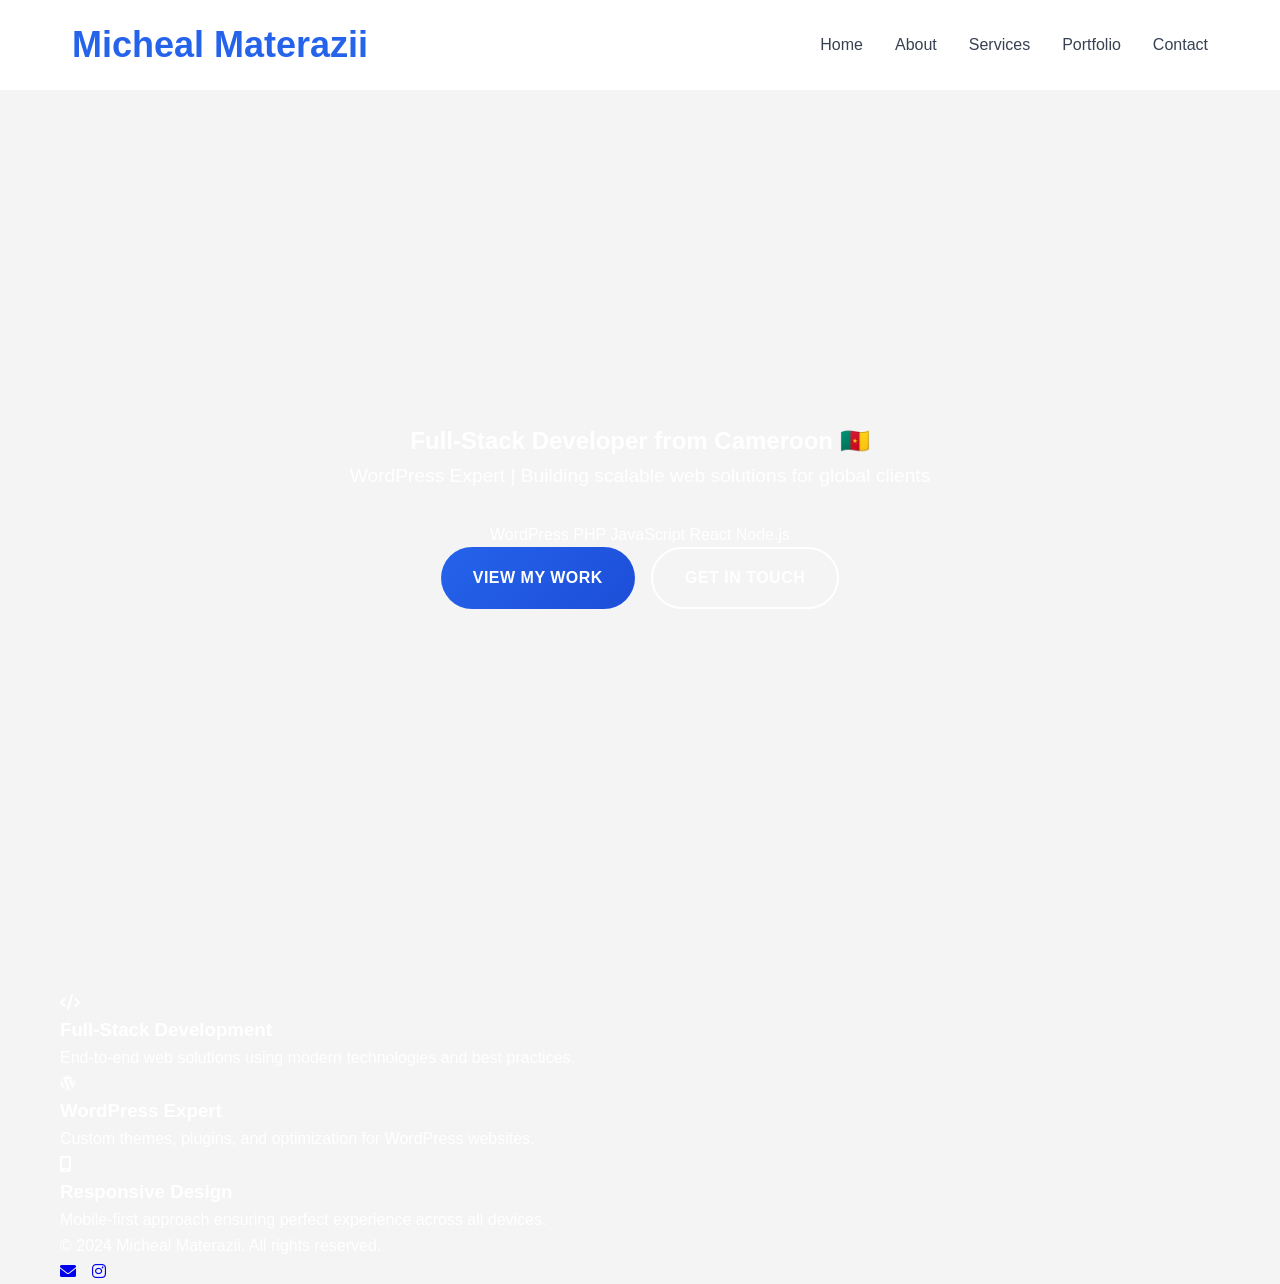
<file: index.html>
<!DOCTYPE html>
<html lang="en">
<head>
    <meta charset="UTF-8">
    <meta name="viewport" content="width=device-width, initial-scale=1.0">
    <title>Micheal Materazii - Full-Stack Developer</title>
    <link rel="stylesheet" href="styles.css">
    <link href="https://cdnjs.cloudflare.com/ajax/libs/font-awesome/6.0.0/css/all.min.css" rel="stylesheet">
</head>
<body>
    <header>
        <nav class="navbar">
            <div class="nav-container">
                <div class="logo">
                    <h2>Micheal Materazii</h2>
                </div>
                <ul class="nav-menu">
                    <li class="nav-item">
                        <a href="index.html" class="nav-link active">Home</a>
                    </li>
                    <li class="nav-item">
                        <a href="about.html" class="nav-link">About</a>
                    </li>
                    <li class="nav-item">
                        <a href="services.html" class="nav-link">Services</a>
                    </li>
                    <li class="nav-item">
                        <a href="portfolio.html" class="nav-link">Portfolio</a>
                    </li>
                    <li class="nav-item">
                        <a href="contact.html" class="nav-link">Contact</a>
                    </li>
                </ul>
                <div class="hamburger">
                    <span class="bar"></span>
                    <span class="bar"></span>
                    <span class="bar"></span>
                </div>
            </div>
        </nav>
    </header>

    <main>
        <section class="hero">
            <div class="hero-content">
                <h1>Full-Stack Developer from Cameroon 🇨🇲</h1>
                <p class="hero-subtitle">WordPress Expert | Building scalable web solutions for global clients</p>
                <div class="hero-skills">
                    <span class="skill-tag">WordPress</span>
                    <span class="skill-tag">PHP</span>
                    <span class="skill-tag">JavaScript</span>
                    <span class="skill-tag">React</span>
                    <span class="skill-tag">Node.js</span>
                </div>
                <div class="hero-buttons">
                    <a href="portfolio.html" class="btn btn-primary">View My Work</a>
                    <a href="contact.html" class="btn btn-secondary">Get In Touch</a>
                </div>
            </div>
        </section>

        <section class="features">
            <div class="container">
                <div class="features-grid">
                    <div class="feature-card">
                        <i class="fas fa-code"></i>
                        <h3>Full-Stack Development</h3>
                        <p>End-to-end web solutions using modern technologies and best practices.</p>
                    </div>
                    <div class="feature-card">
                        <i class="fab fa-wordpress"></i>
                        <h3>WordPress Expert</h3>
                        <p>Custom themes, plugins, and optimization for WordPress websites.</p>
                    </div>
                    <div class="feature-card">
                        <i class="fas fa-mobile-alt"></i>
                        <h3>Responsive Design</h3>
                        <p>Mobile-first approach ensuring perfect experience across all devices.</p>
                    </div>
                </div>
            </div>
        </section>
    </main>

    <footer>
        <div class="container">
            <p>&copy; 2024 Micheal Materazii. All rights reserved.</p>
            <div class="social-links">
                <a href="mailto:michealmaterazii@gmail.com"><i class="fas fa-envelope"></i></a>
                <a href="https://instagram.com/materazii.micheal" target="_blank"><i class="fab fa-instagram"></i></a>
            </div>
        </div>
    </footer>

    <script src="script.js"></script>
</body>
</html>
</file>
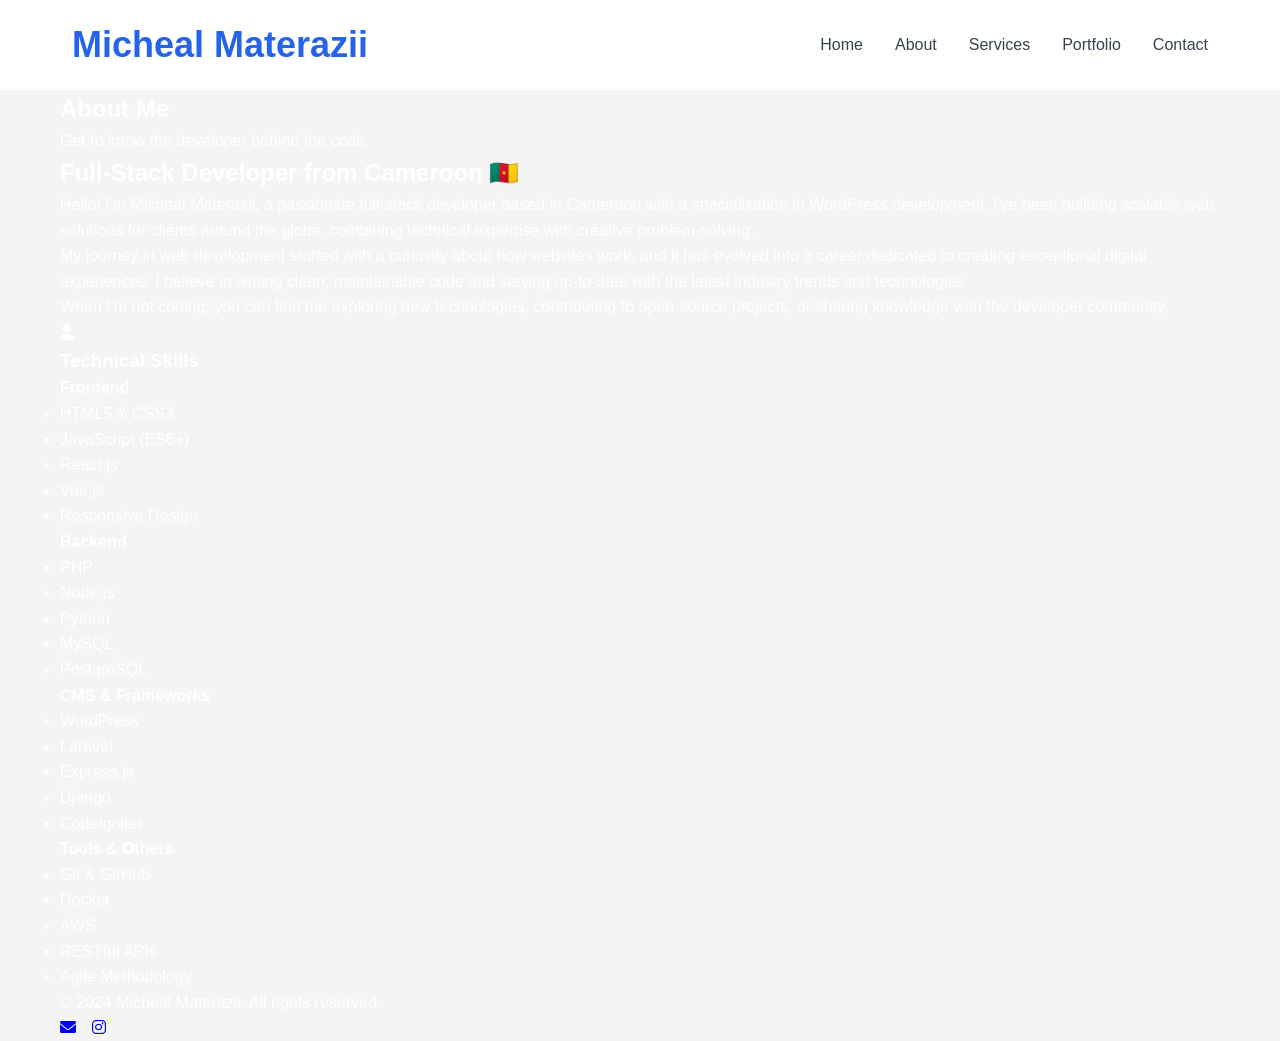
<file: about.html>
<!DOCTYPE html>
<html lang="en">
<head>
    <meta charset="UTF-8">
    <meta name="viewport" content="width=device-width, initial-scale=1.0">
    <title>About - Micheal Materazii</title>
    <link rel="stylesheet" href="styles.css">
    <link href="https://cdnjs.cloudflare.com/ajax/libs/font-awesome/6.0.0/css/all.min.css" rel="stylesheet">
</head>
<body>
    <header>
        <nav class="navbar">
            <div class="nav-container">
                <div class="logo">
                    <h2>Micheal Materazii</h2>
                </div>
                <ul class="nav-menu">
                    <li class="nav-item">
                        <a href="index.html" class="nav-link">Home</a>
                    </li>
                    <li class="nav-item">
                        <a href="about.html" class="nav-link active">About</a>
                    </li>
                    <li class="nav-item">
                        <a href="services.html" class="nav-link">Services</a>
                    </li>
                    <li class="nav-item">
                        <a href="portfolio.html" class="nav-link">Portfolio</a>
                    </li>
                    <li class="nav-item">
                        <a href="contact.html" class="nav-link">Contact</a>
                    </li>
                </ul>
                <div class="hamburger">
                    <span class="bar"></span>
                    <span class="bar"></span>
                    <span class="bar"></span>
                </div>
            </div>
        </nav>
    </header>

    <main>
        <section class="page-hero">
            <div class="container">
                <h1>About Me</h1>
                <p>Get to know the developer behind the code</p>
            </div>
        </section>

        <section class="about-content">
            <div class="container">
                <div class="about-grid">
                    <div class="about-text">
                        <h2>Full-Stack Developer from Cameroon 🇨🇲</h2>
                        <p>Hello! I'm Micheal Materazii, a passionate full-stack developer based in Cameroon with a specialization in WordPress development. I've been building scalable web solutions for clients around the globe, combining technical expertise with creative problem-solving.</p>
                        
                        <p>My journey in web development started with a curiosity about how websites work, and it has evolved into a career dedicated to creating exceptional digital experiences. I believe in writing clean, maintainable code and staying up-to-date with the latest industry trends and technologies.</p>
                        
                        <p>When I'm not coding, you can find me exploring new technologies, contributing to open-source projects, or sharing knowledge with the developer community.</p>
                    </div>
                    <div class="about-image">
                        <div class="profile-placeholder">
                            <i class="fas fa-user"></i>
                        </div>
                    </div>
                </div>

                <div class="skills-section">
                    <h3>Technical Skills</h3>
                    <div class="skills-grid">
                        <div class="skill-category">
                            <h4>Frontend</h4>
                            <ul>
                                <li>HTML5 & CSS3</li>
                                <li>JavaScript (ES6+)</li>
                                <li>React.js</li>
                                <li>Vue.js</li>
                                <li>Responsive Design</li>
                            </ul>
                        </div>
                        <div class="skill-category">
                            <h4>Backend</h4>
                            <ul>
                                <li>PHP</li>
                                <li>Node.js</li>
                                <li>Python</li>
                                <li>MySQL</li>
                                <li>PostgreSQL</li>
                            </ul>
                        </div>
                        <div class="skill-category">
                            <h4>CMS & Frameworks</h4>
                            <ul>
                                <li>WordPress</li>
                                <li>Laravel</li>
                                <li>Express.js</li>
                                <li>Django</li>
                                <li>CodeIgniter</li>
                            </ul>
                        </div>
                        <div class="skill-category">
                            <h4>Tools & Others</h4>
                            <ul>
                                <li>Git & GitHub</li>
                                <li>Docker</li>
                                <li>AWS</li>
                                <li>RESTful APIs</li>
                                <li>Agile Methodology</li>
                            </ul>
                        </div>
                    </div>
                </div>
            </div>
        </section>
    </main>

    <footer>
        <div class="container">
            <p>&copy; 2024 Micheal Materazii. All rights reserved.</p>
            <div class="social-links">
                <a href="mailto:michealmaterazii@gmail.com"><i class="fas fa-envelope"></i></a>
                <a href="https://instagram.com/materazii.micheal" target="_blank"><i class="fab fa-instagram"></i></a>
            </div>
        </div>
    </footer>

    <script src="script.js"></script>
</body>
</html>
</file>
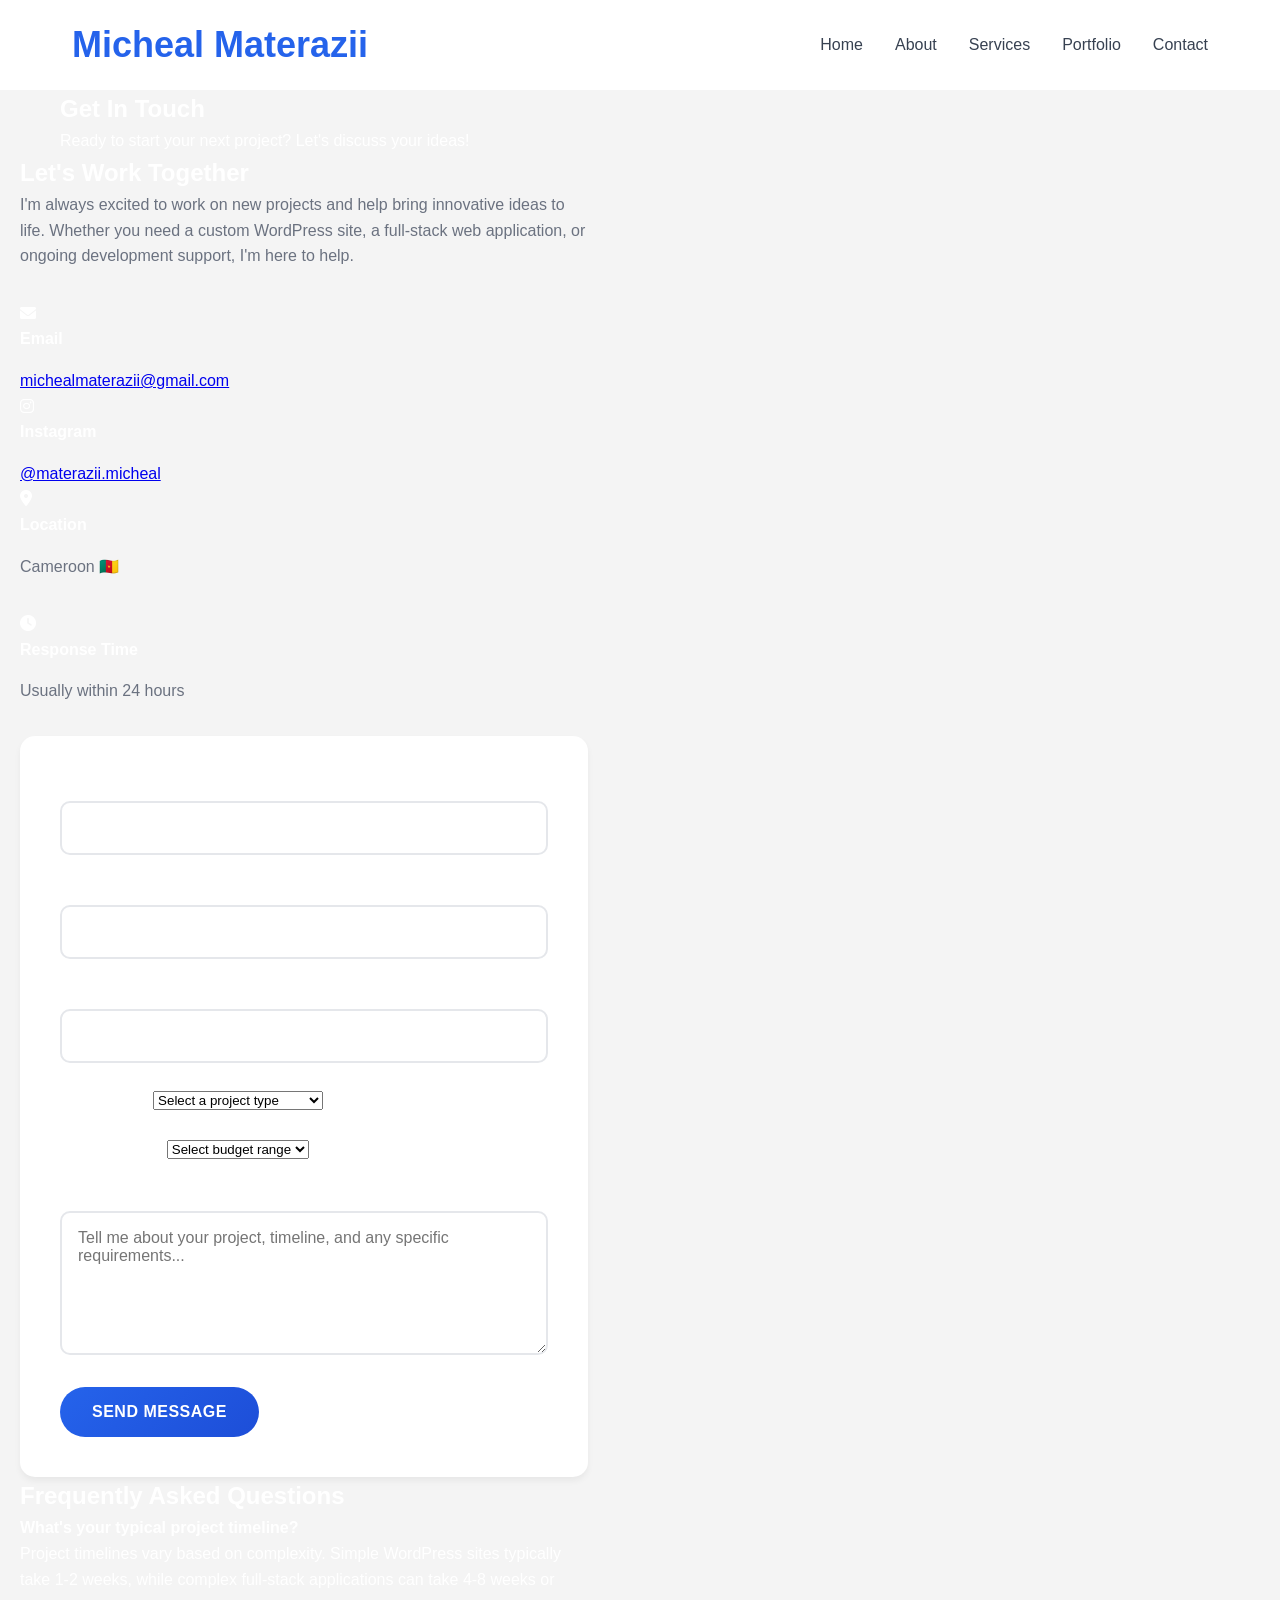
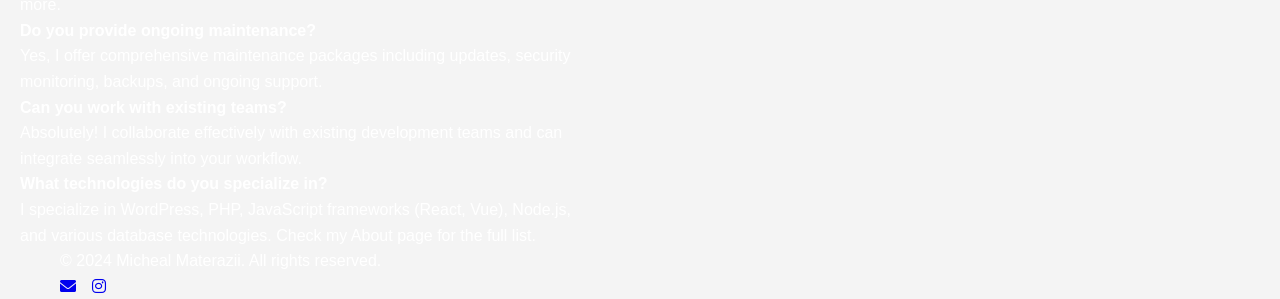
<file: contact.html>
<!DOCTYPE html>
<html lang="en">
<head>
    <meta charset="UTF-8">
    <meta name="viewport" content="width=device-width, initial-scale=1.0">
    <title>Contact - Micheal Materazii</title>
    <link rel="stylesheet" href="styles.css">
    <link href="https://cdnjs.cloudflare.com/ajax/libs/font-awesome/6.0.0/css/all.min.css" rel="stylesheet">
</head>
<body>
    <header>
        <nav class="navbar">
            <div class="nav-container">
                <div class="logo">
                    <h2>Micheal Materazii</h2>
                </div>
                <ul class="nav-menu">
                    <li class="nav-item">
                        <a href="index.html" class="nav-link">Home</a>
                    </li>
                    <li class="nav-item">
                        <a href="about.html" class="nav-link">About</a>
                    </li>
                    <li class="nav-item">
                        <a href="services.html" class="nav-link">Services</a>
                    </li>
                    <li class="nav-item">
                        <a href="portfolio.html" class="nav-link">Portfolio</a>
                    </li>
                    <li class="nav-item">
                        <a href="contact.html" class="nav-link active">Contact</a>
                    </li>
                </ul>
                <div class="hamburger">
                    <span class="bar"></span>
                    <span class="bar"></span>
                    <span class="bar"></span>
                </div>
            </div>
        </nav>
    </header>

    <main>
        <section class="page-hero">
            <div class="container">
                <h1>Get In Touch</h1>
                <p>Ready to start your next project? Let's discuss your ideas!</p>
            </div>
        </section>

        <section class="contact-content">
            <div class="container">
                <div class="contact-grid">
                    <div class="contact-info">
                        <h2>Let's Work Together</h2>
                        <p>I'm always excited to work on new projects and help bring innovative ideas to life. Whether you need a custom WordPress site, a full-stack web application, or ongoing development support, I'm here to help.</p>

                        <div class="contact-methods">
                            <div class="contact-method">
                                <div class="contact-icon">
                                    <i class="fas fa-envelope"></i>
                                </div>
                                <div class="contact-details">
                                    <h4>Email</h4>
                                    <a href="mailto:michealmaterazii@gmail.com">michealmaterazii@gmail.com</a>
                                </div>
                            </div>

                            <div class="contact-method">
                                <div class="contact-icon">
                                    <i class="fab fa-instagram"></i>
                                </div>
                                <div class="contact-details">
                                    <h4>Instagram</h4>
                                    <a href="https://instagram.com/materazii.micheal" target="_blank">@materazii.micheal</a>
                                </div>
                            </div>

                            <div class="contact-method">
                                <div class="contact-icon">
                                    <i class="fas fa-map-marker-alt"></i>
                                </div>
                                <div class="contact-details">
                                    <h4>Location</h4>
                                    <p>Cameroon 🇨🇲</p>
                                </div>
                            </div>

                            <div class="contact-method">
                                <div class="contact-icon">
                                    <i class="fas fa-clock"></i>
                                </div>
                                <div class="contact-details">
                                    <h4>Response Time</h4>
                                    <p>Usually within 24 hours</p>
                                </div>
                            </div>
                        </div>
                    </div>

                    <div class="contact-form">
                        <form id="contactForm">
                            <div class="form-group">
                                <label for="name">Full Name</label>
                                <input type="text" id="name" name="name" required>
                            </div>

                            <div class="form-group">
                                <label for="email">Email Address</label>
                                <input type="email" id="email" name="email" required>
                            </div>

                            <div class="form-group">
                                <label for="subject">Subject</label>
                                <input type="text" id="subject" name="subject" required>
                            </div>

                            <div class="form-group">
                                <label for="projectType">Project Type</label>
                                <select id="projectType" name="projectType" required>
                                    <option value="">Select a project type</option>
                                    <option value="wordpress">WordPress Development</option>
                                    <option value="fullstack">Full-Stack Application</option>
                                    <option value="ecommerce">E-commerce Solution</option>
                                    <option value="maintenance">Website Maintenance</option>
                                    <option value="consultation">Consultation</option>
                                    <option value="other">Other</option>
                                </select>
                            </div>

                            <div class="form-group">
                                <label for="budget">Budget Range</label>
                                <select id="budget" name="budget">
                                    <option value="">Select budget range</option>
                                    <option value="under-1k">Under $1,000</option>
                                    <option value="1k-5k">$1,000 - $5,000</option>
                                    <option value="5k-10k">$5,000 - $10,000</option>
                                    <option value="10k-plus">$10,000+</option>
                                    <option value="discuss">Let's discuss</option>
                                </select>
                            </div>

                            <div class="form-group">
                                <label for="message">Project Details</label>
                                <textarea id="message" name="message" rows="6" placeholder="Tell me about your project, timeline, and any specific requirements..." required></textarea>
                            </div>

                            <button type="submit" class="btn btn-primary">Send Message</button>
                        </form>
                    </div>
                </div>

                <div class="faq-section">
                    <h2>Frequently Asked Questions</h2>
                    <div class="faq-grid">
                        <div class="faq-item">
                            <h4>What's your typical project timeline?</h4>
                            <p>Project timelines vary based on complexity. Simple WordPress sites typically take 1-2 weeks, while complex full-stack applications can take 4-8 weeks or more.</p>
                        </div>
                        <div class="faq-item">
                            <h4>Do you provide ongoing maintenance?</h4>
                            <p>Yes, I offer comprehensive maintenance packages including updates, security monitoring, backups, and ongoing support.</p>
                        </div>
                        <div class="faq-item">
                            <h4>Can you work with existing teams?</h4>
                            <p>Absolutely! I collaborate effectively with existing development teams and can integrate seamlessly into your workflow.</p>
                        </div>
                        <div class="faq-item">
                            <h4>What technologies do you specialize in?</h4>
                            <p>I specialize in WordPress, PHP, JavaScript frameworks (React, Vue), Node.js, and various database technologies. Check my About page for the full list.</p>
                        </div>
                    </div>
                </div>
            </div>
        </section>
    </main>

    <footer>
        <div class="container">
            <p>&copy; 2024 Micheal Materazii. All rights reserved.</p>
            <div class="social-links">
                <a href="mailto:michealmaterazii@gmail.com"><i class="fas fa-envelope"></i></a>
                <a href="https://instagram.com/materazii.micheal" target="_blank"><i class="fab fa-instagram"></i></a>
            </div>
        </div>
    </footer>

    <script src="script.js"></script>
</body>
</html>
</file>
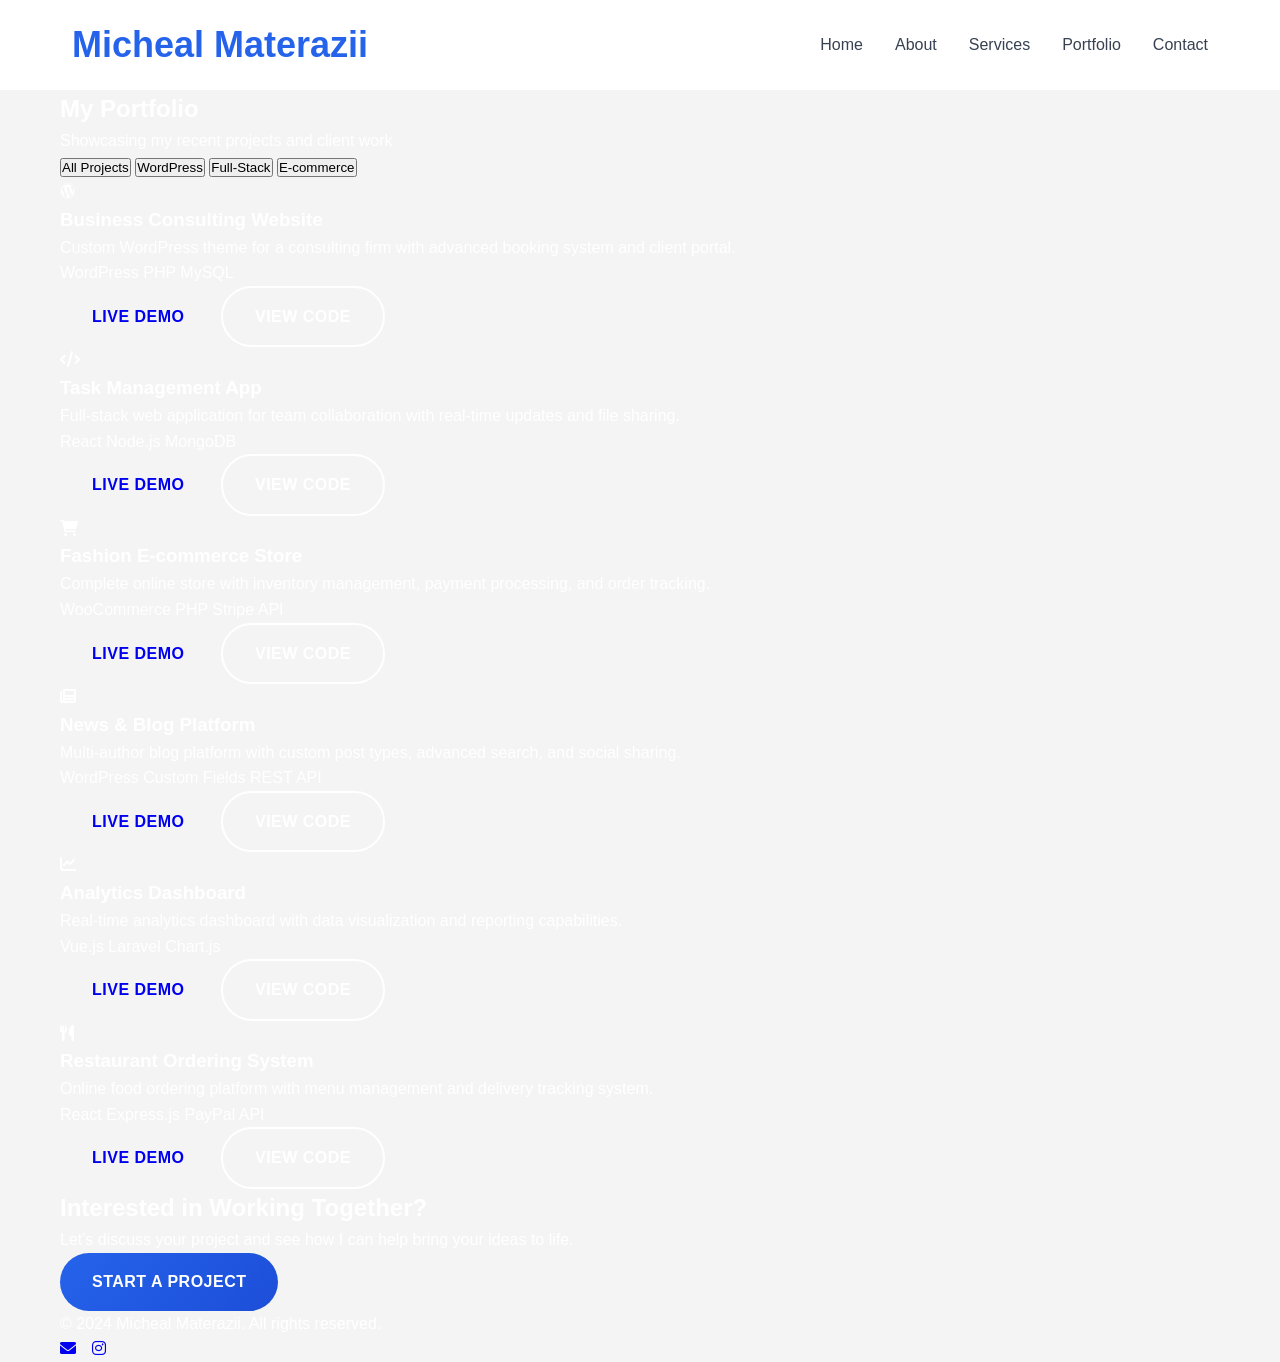
<file: portfolio.html>
<!DOCTYPE html>
<html lang="en">
<head>
    <meta charset="UTF-8">
    <meta name="viewport" content="width=device-width, initial-scale=1.0">
    <title>Portfolio - Micheal Materazii</title>
    <link rel="stylesheet" href="styles.css">
    <link href="https://cdnjs.cloudflare.com/ajax/libs/font-awesome/6.0.0/css/all.min.css" rel="stylesheet">
</head>
<body>
    <header>
        <nav class="navbar">
            <div class="nav-container">
                <div class="logo">
                    <h2>Micheal Materazii</h2>
                </div>
                <ul class="nav-menu">
                    <li class="nav-item">
                        <a href="index.html" class="nav-link">Home</a>
                    </li>
                    <li class="nav-item">
                        <a href="about.html" class="nav-link">About</a>
                    </li>
                    <li class="nav-item">
                        <a href="services.html" class="nav-link">Services</a>
                    </li>
                    <li class="nav-item">
                        <a href="portfolio.html" class="nav-link active">Portfolio</a>
                    </li>
                    <li class="nav-item">
                        <a href="contact.html" class="nav-link">Contact</a>
                    </li>
                </ul>
                <div class="hamburger">
                    <span class="bar"></span>
                    <span class="bar"></span>
                    <span class="bar"></span>
                </div>
            </div>
        </nav>
    </header>

    <main>
        <section class="page-hero">
            <div class="container">
                <h1>My Portfolio</h1>
                <p>Showcasing my recent projects and client work</p>
            </div>
        </section>

        <section class="portfolio-content">
            <div class="container">
                <div class="portfolio-filters">
                    <button class="filter-btn active" data-filter="all">All Projects</button>
                    <button class="filter-btn" data-filter="wordpress">WordPress</button>
                    <button class="filter-btn" data-filter="fullstack">Full-Stack</button>
                    <button class="filter-btn" data-filter="ecommerce">E-commerce</button>
                </div>

                <div class="portfolio-grid">
                    <div class="portfolio-item" data-category="wordpress">
                        <div class="portfolio-image">
                            <div class="image-placeholder">
                                <i class="fab fa-wordpress"></i>
                            </div>
                        </div>
                        <div class="portfolio-info">
                            <h3>Business Consulting Website</h3>
                            <p>Custom WordPress theme for a consulting firm with advanced booking system and client portal.</p>
                            <div class="portfolio-tech">
                                <span>WordPress</span>
                                <span>PHP</span>
                                <span>MySQL</span>
                            </div>
                            <div class="portfolio-links">
                                <a href="#" class="btn btn-small">Live Demo</a>
                                <a href="#" class="btn btn-small btn-secondary">View Code</a>
                            </div>
                        </div>
                    </div>

                    <div class="portfolio-item" data-category="fullstack">
                        <div class="portfolio-image">
                            <div class="image-placeholder">
                                <i class="fas fa-code"></i>
                            </div>
                        </div>
                        <div class="portfolio-info">
                            <h3>Task Management App</h3>
                            <p>Full-stack web application for team collaboration with real-time updates and file sharing.</p>
                            <div class="portfolio-tech">
                                <span>React</span>
                                <span>Node.js</span>
                                <span>MongoDB</span>
                            </div>
                            <div class="portfolio-links">
                                <a href="#" class="btn btn-small">Live Demo</a>
                                <a href="#" class="btn btn-small btn-secondary">View Code</a>
                            </div>
                        </div>
                    </div>

                    <div class="portfolio-item" data-category="ecommerce">
                        <div class="portfolio-image">
                            <div class="image-placeholder">
                                <i class="fas fa-shopping-cart"></i>
                            </div>
                        </div>
                        <div class="portfolio-info">
                            <h3>Fashion E-commerce Store</h3>
                            <p>Complete online store with inventory management, payment processing, and order tracking.</p>
                            <div class="portfolio-tech">
                                <span>WooCommerce</span>
                                <span>PHP</span>
                                <span>Stripe API</span>
                            </div>
                            <div class="portfolio-links">
                                <a href="#" class="btn btn-small">Live Demo</a>
                                <a href="#" class="btn btn-small btn-secondary">View Code</a>
                            </div>
                        </div>
                    </div>

                    <div class="portfolio-item" data-category="wordpress">
                        <div class="portfolio-image">
                            <div class="image-placeholder">
                                <i class="fas fa-newspaper"></i>
                            </div>
                        </div>
                        <div class="portfolio-info">
                            <h3>News & Blog Platform</h3>
                            <p>Multi-author blog platform with custom post types, advanced search, and social sharing.</p>
                            <div class="portfolio-tech">
                                <span>WordPress</span>
                                <span>Custom Fields</span>
                                <span>REST API</span>
                            </div>
                            <div class="portfolio-links">
                                <a href="#" class="btn btn-small">Live Demo</a>
                                <a href="#" class="btn btn-small btn-secondary">View Code</a>
                            </div>
                        </div>
                    </div>

                    <div class="portfolio-item" data-category="fullstack">
                        <div class="portfolio-image">
                            <div class="image-placeholder">
                                <i class="fas fa-chart-line"></i>
                            </div>
                        </div>
                        <div class="portfolio-info">
                            <h3>Analytics Dashboard</h3>
                            <p>Real-time analytics dashboard with data visualization and reporting capabilities.</p>
                            <div class="portfolio-tech">
                                <span>Vue.js</span>
                                <span>Laravel</span>
                                <span>Chart.js</span>
                            </div>
                            <div class="portfolio-links">
                                <a href="#" class="btn btn-small">Live Demo</a>
                                <a href="#" class="btn btn-small btn-secondary">View Code</a>
                            </div>
                        </div>
                    </div>

                    <div class="portfolio-item" data-category="ecommerce">
                        <div class="portfolio-image">
                            <div class="image-placeholder">
                                <i class="fas fa-utensils"></i>
                            </div>
                        </div>
                        <div class="portfolio-info">
                            <h3>Restaurant Ordering System</h3>
                            <p>Online food ordering platform with menu management and delivery tracking system.</p>
                            <div class="portfolio-tech">
                                <span>React</span>
                                <span>Express.js</span>
                                <span>PayPal API</span>
                            </div>
                            <div class="portfolio-links">
                                <a href="#" class="btn btn-small">Live Demo</a>
                                <a href="#" class="btn btn-small btn-secondary">View Code</a>
                            </div>
                        </div>
                    </div>
                </div>

                <div class="cta-section">
                    <h2>Interested in Working Together?</h2>
                    <p>Let's discuss your project and see how I can help bring your ideas to life.</p>
                    <a href="contact.html" class="btn btn-primary">Start a Project</a>
                </div>
            </div>
        </section>
    </main>

    <footer>
        <div class="container">
            <p>&copy; 2024 Micheal Materazii. All rights reserved.</p>
            <div class="social-links">
                <a href="mailto:michealmaterazii@gmail.com"><i class="fas fa-envelope"></i></a>
                <a href="https://instagram.com/materazii.micheal" target="_blank"><i class="fab fa-instagram"></i></a>
            </div>
        </div>
    </footer>

    <script src="script.js"></script>
</body>
</html>
</file>
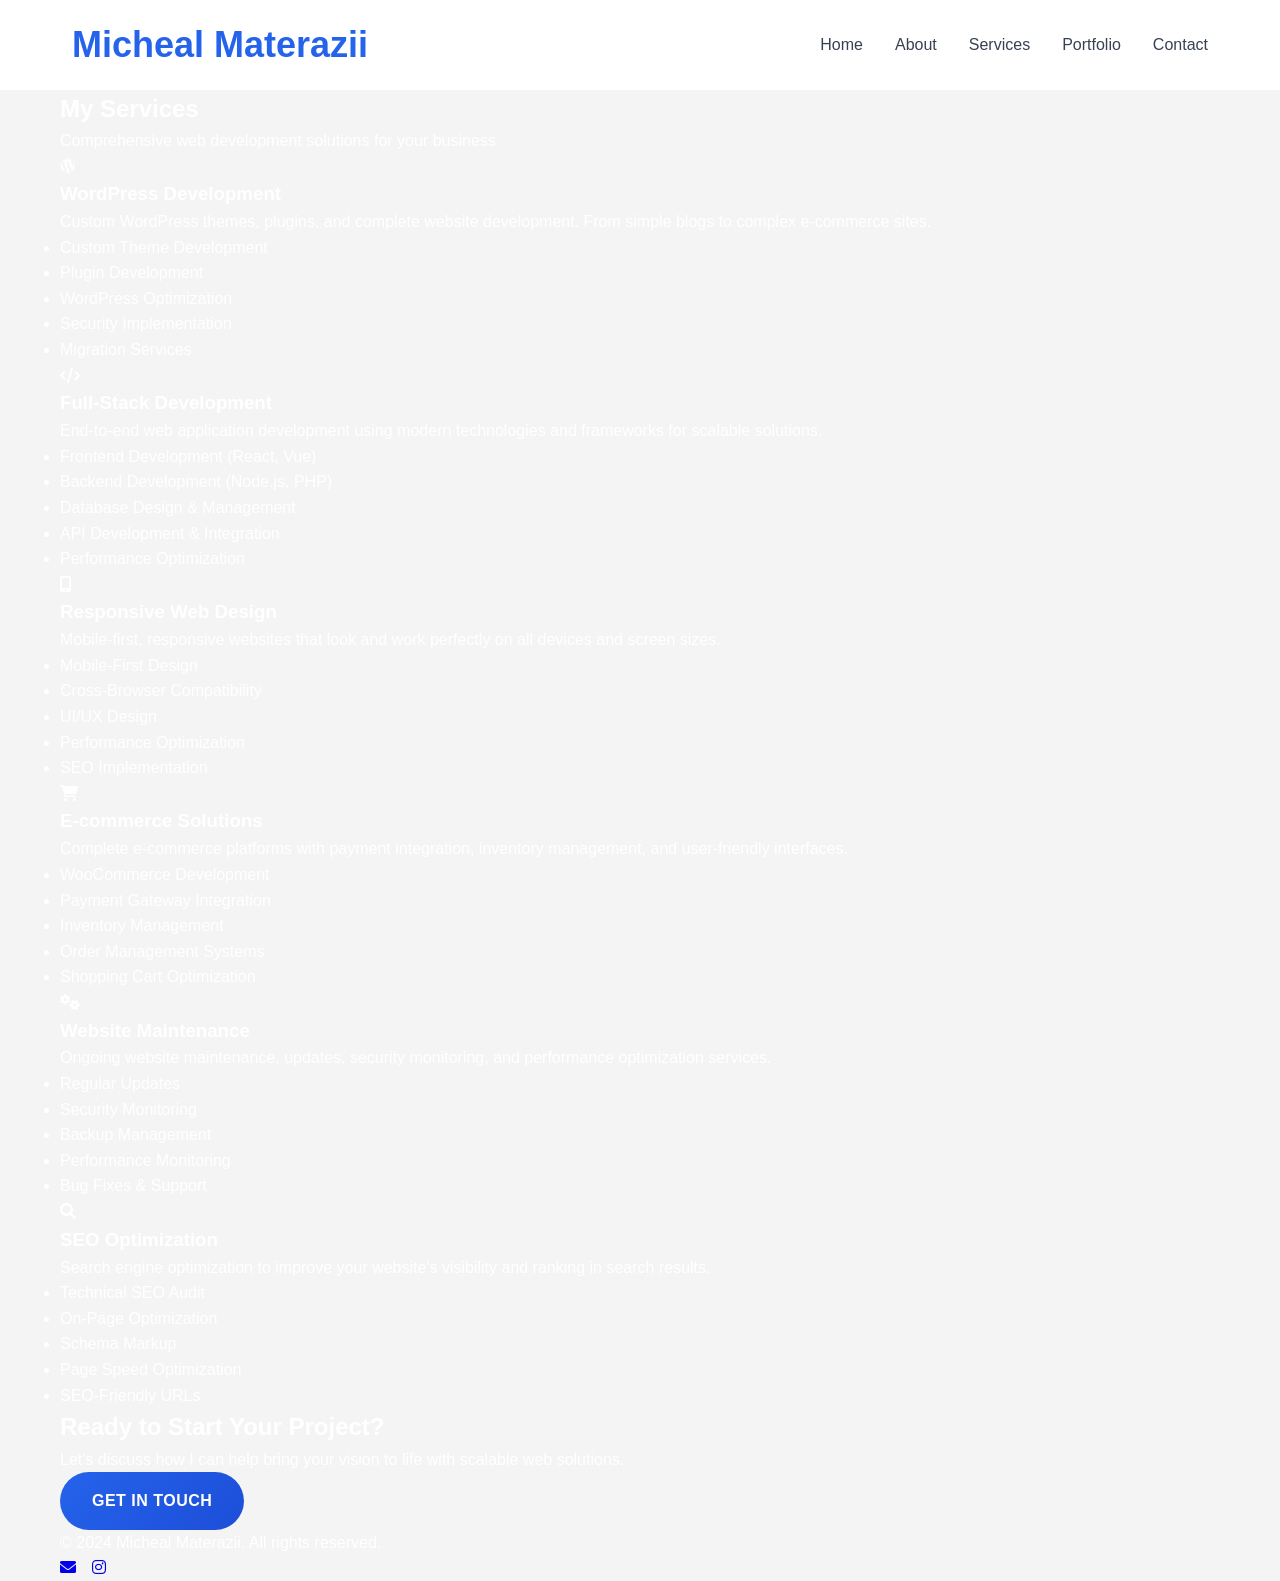
<file: services.html>
<!DOCTYPE html>
<html lang="en">
<head>
    <meta charset="UTF-8">
    <meta name="viewport" content="width=device-width, initial-scale=1.0">
    <title>Services - Micheal Materazii</title>
    <link rel="stylesheet" href="styles.css">
    <link href="https://cdnjs.cloudflare.com/ajax/libs/font-awesome/6.0.0/css/all.min.css" rel="stylesheet">
</head>
<body>
    <header>
        <nav class="navbar">
            <div class="nav-container">
                <div class="logo">
                    <h2>Micheal Materazii</h2>
                </div>
                <ul class="nav-menu">
                    <li class="nav-item">
                        <a href="index.html" class="nav-link">Home</a>
                    </li>
                    <li class="nav-item">
                        <a href="about.html" class="nav-link">About</a>
                    </li>
                    <li class="nav-item">
                        <a href="services.html" class="nav-link active">Services</a>
                    </li>
                    <li class="nav-item">
                        <a href="portfolio.html" class="nav-link">Portfolio</a>
                    </li>
                    <li class="nav-item">
                        <a href="contact.html" class="nav-link">Contact</a>
                    </li>
                </ul>
                <div class="hamburger">
                    <span class="bar"></span>
                    <span class="bar"></span>
                    <span class="bar"></span>
                </div>
            </div>
        </nav>
    </header>

    <main>
        <section class="page-hero">
            <div class="container">
                <h1>My Services</h1>
                <p>Comprehensive web development solutions for your business</p>
            </div>
        </section>

        <section class="services-content">
            <div class="container">
                <div class="services-grid">
                    <div class="service-card">
                        <div class="service-icon">
                            <i class="fab fa-wordpress"></i>
                        </div>
                        <h3>WordPress Development</h3>
                        <p>Custom WordPress themes, plugins, and complete website development. From simple blogs to complex e-commerce sites.</p>
                        <ul class="service-features">
                            <li>Custom Theme Development</li>
                            <li>Plugin Development</li>
                            <li>WordPress Optimization</li>
                            <li>Security Implementation</li>
                            <li>Migration Services</li>
                        </ul>
                    </div>

                    <div class="service-card">
                        <div class="service-icon">
                            <i class="fas fa-code"></i>
                        </div>
                        <h3>Full-Stack Development</h3>
                        <p>End-to-end web application development using modern technologies and frameworks for scalable solutions.</p>
                        <ul class="service-features">
                            <li>Frontend Development (React, Vue)</li>
                            <li>Backend Development (Node.js, PHP)</li>
                            <li>Database Design & Management</li>
                            <li>API Development & Integration</li>
                            <li>Performance Optimization</li>
                        </ul>
                    </div>

                    <div class="service-card">
                        <div class="service-icon">
                            <i class="fas fa-mobile-alt"></i>
                        </div>
                        <h3>Responsive Web Design</h3>
                        <p>Mobile-first, responsive websites that look and work perfectly on all devices and screen sizes.</p>
                        <ul class="service-features">
                            <li>Mobile-First Design</li>
                            <li>Cross-Browser Compatibility</li>
                            <li>UI/UX Design</li>
                            <li>Performance Optimization</li>
                            <li>SEO Implementation</li>
                        </ul>
                    </div>

                    <div class="service-card">
                        <div class="service-icon">
                            <i class="fas fa-shopping-cart"></i>
                        </div>
                        <h3>E-commerce Solutions</h3>
                        <p>Complete e-commerce platforms with payment integration, inventory management, and user-friendly interfaces.</p>
                        <ul class="service-features">
                            <li>WooCommerce Development</li>
                            <li>Payment Gateway Integration</li>
                            <li>Inventory Management</li>
                            <li>Order Management Systems</li>
                            <li>Shopping Cart Optimization</li>
                        </ul>
                    </div>

                    <div class="service-card">
                        <div class="service-icon">
                            <i class="fas fa-cogs"></i>
                        </div>
                        <h3>Website Maintenance</h3>
                        <p>Ongoing website maintenance, updates, security monitoring, and performance optimization services.</p>
                        <ul class="service-features">
                            <li>Regular Updates</li>
                            <li>Security Monitoring</li>
                            <li>Backup Management</li>
                            <li>Performance Monitoring</li>
                            <li>Bug Fixes & Support</li>
                        </ul>
                    </div>

                    <div class="service-card">
                        <div class="service-icon">
                            <i class="fas fa-search"></i>
                        </div>
                        <h3>SEO Optimization</h3>
                        <p>Search engine optimization to improve your website's visibility and ranking in search results.</p>
                        <ul class="service-features">
                            <li>Technical SEO Audit</li>
                            <li>On-Page Optimization</li>
                            <li>Schema Markup</li>
                            <li>Page Speed Optimization</li>
                            <li>SEO-Friendly URLs</li>
                        </ul>
                    </div>
                </div>

                <div class="cta-section">
                    <h2>Ready to Start Your Project?</h2>
                    <p>Let's discuss how I can help bring your vision to life with scalable web solutions.</p>
                    <a href="contact.html" class="btn btn-primary">Get in Touch</a>
                </div>
            </div>
        </section>
    </main>

    <footer>
        <div class="container">
            <p>&copy; 2024 Micheal Materazii. All rights reserved.</p>
            <div class="social-links">
                <a href="mailto:michealmaterazii@gmail.com"><i class="fas fa-envelope"></i></a>
                <a href="https://instagram.com/materazii.micheal" target="_blank"><i class="fab fa-instagram"></i></a>
            </div>
        </div>
    </footer>

    <script src="script.js"></script>
</body>
</html>
</file>
<file: styles.css>
/* Reset and Base Styles */
* {
    margin: 0;
    padding: 0;
    box-sizing: border-box;
}

html {
    scroll-behavior: smooth;
}

body {
    font-family: 'Raleway', sans-serif;
    line-height: 1.6;
    color: #fff;
    background-color: #f4f4f4;
}

.container {
    max-width: 1200px;
    margin: 0 auto;
    padding: 0 20px;
}

/* Header Styles */
.header {
    position: fixed;
    top: 0;
    left: 0;
    width: 100%;
    background: rgba(255, 255, 255, 0.95);
    backdrop-filter: blur(10px);
    z-index: 1000;
    transition: all 0.3s ease;
}

.nav-container {
    display: flex;
    justify-content: space-between;
    align-items: center;
    padding: 1rem 2rem;
    max-width: 1200px;
    margin: 0 auto;
}

.logo {
    display: flex;
    align-items: center;
    gap: 0.5rem;
    font-size: 1.5rem;
    font-weight: 700;
    color: #2563eb;
}

.logo i {
    font-size: 1.8rem;
}

.nav-menu {
    display: flex;
    list-style: none;
    gap: 2rem;
}

.nav-menu a {
    text-decoration: none;
    color: #374151;
    font-weight: 500;
    transition: color 0.3s ease;
}

.nav-menu a:hover {
    color: #2563eb;
}

.hamburger {
    display: none;
    flex-direction: column;
    cursor: pointer;
}

.hamburger span {
    width: 25px;
    height: 3px;
    background: #374151;
    margin: 3px 0;
    transition: 0.3s;
}

/* Hero Section */
.hero {
    position: relative;
    width: 100%;
    height: 100vh;
    overflow: hidden;
    display: flex;
    align-items: center;
    justify-content: center;
    color: white;
    text-align: center;
}

.hero-video-wrapper {
    position: absolute;
    top: 50%;
    left: 50%;
    width: 120%;
    height: 120%;
    transform: translate(-50%, -50%);
    z-index: -2;
    pointer-events: none;
}

.hero-video {
    width: 100%;
    height: 100%;
    border: none;
    object-fit: cover;
}

.hero-overlay {
    position: absolute;
    top: 0;
    left: 0;
    width: 100%;
    height: 100%;
    background: rgba(0, 0, 0, 0.6);
    z-index: -1;
}

.hero-content {
    color: white;
    max-width: 800px;
    padding: 0 2rem;
    animation: fadeInUp 1s ease-out;
    z-index: 1;
}

.hero-title {
    font-size: 3rem;
    font-weight: 700;
    margin-bottom: 1.5rem;
    line-height: 1.2;
}

.hero-subtitle {
    font-size: 1.2rem;
    margin-bottom: 30px;
}

.hero-buttons {
    display: flex;
    gap: 1rem;
    justify-content: center;
    margin-bottom: 3rem;
    flex-wrap: wrap;
}

.btn {
    display: inline-flex;
    align-items: center;
    gap: 0.5rem;
    padding: 1rem 2rem;
    border: none;
    border-radius: 50px;
    font-size: 1rem;
    font-weight: 600;
    text-decoration: none;
    cursor: pointer;
    transition: all 0.3s ease;
    text-transform: uppercase;
    letter-spacing: 0.5px;
}

.btn-primary {
    background: linear-gradient(135deg, #2563eb, #1d4ed8);
    color: white;
}

.btn-primary:hover {
    background: linear-gradient(135deg, #1d4ed8, #1e40af);
    transform: translateY(-2px);
    box-shadow: 0 10px 25px rgba(37, 99, 235, 0.3);
}

.btn-secondary {
    background: transparent;
    color: white;
    border: 2px solid white;
}

.btn-secondary:hover {
    background: white;
    color: #2563eb;
    transform: translateY(-2px);
}

.event-details {
    display: flex;
    justify-content: center;
    gap: 2rem;
    flex-wrap: wrap;
}

.detail-item {
    display: flex;
    align-items: center;
    gap: 0.5rem;
    font-size: 1.1rem;
}

.detail-item i {
    color: #e40000;
}

/* Countdown Section */
.countdown-section {
    background: transparent;
    color: rgb(0, 0, 0);
    padding: 2rem 0;
    text-align: center;
}

.countdown {
    display: flex;
    justify-content: center;
    gap: 2rem;
    flex-wrap: wrap;
}

.time-unit {
    background: rgba(255, 255, 255, 0.1);
    backdrop-filter: blur(10px);
    padding: 2rem;
    border-radius: 15px;
    min-width: 120px;
    border: 1px solid rgba(0, 0, 0, 0.2);
}

.time-unit span {
    display: block;
    font-size: 3rem;
    font-weight: 700;
    color: #0414f5;
    margin-bottom: 0.5rem;
}

.time-unit label {
    font-size: 1rem;
    text-transform: uppercase;
    letter-spacing: 1px;
    opacity: 0.8;
}

/* Section Styles */
.section-title {
    text-align: center;
    font-size: 2.5rem;
    font-weight: 700;
    margin-bottom: 3rem;
    color: #000000;
}

/* Why Attend Section */
.why-attend {
    padding: 5rem 0;
    background: #f8fafc;
}

.reasons-grid {
    display: grid;
    grid-template-columns: repeat(auto-fit, minmax(350px, 1fr));
    gap: 2rem;
}

.reason-card {
    background: white;
    padding: 2.5rem;
    border-radius: 15px;
    box-shadow: 0 4px 6px rgba(0, 0, 0, 0.05);
    transition: all 0.3s ease;
    border: 1px solid #e5e7eb;
}

.reason-card:hover {
    transform: translateY(-5px);
    box-shadow: 0 20px 40px rgba(0, 0, 0, 0.1);
}

.reason-icon {
    width: 70px;
    height: 70px;
    background: linear-gradient(135deg, #2563eb, #1d4ed8);
    border-radius: 50%;
    display: flex;
    align-items: center;
    justify-content: center;
    margin-bottom: 1.5rem;
}

.reason-icon i {
    font-size: 1.8rem;
    color: white;
}

.reason-card h3 {
    font-size: 1.3rem;
    font-weight: 600;
    margin-bottom: 1rem;
    color: #000000;
}

.reason-card p {
    color: #000000;
    line-height: 1.6;
}

/* Topics Section */
.topics {
    padding: 5rem 0;
    background: white;
}

.topics-grid {
    display: grid;
    grid-template-columns: repeat(auto-fit, minmax(280px, 1fr));
    gap: 2rem;
}

.topic-card {
    background: #f8fafc;
    padding: 2rem;
    border-radius: 15px;
    text-align: center;
    transition: all 0.3s ease;
    border: 1px solid #e5e7eb;
}

.topic-card:hover {
    background: white;
    box-shadow: 0 10px 30px rgba(0, 0, 0, 0.1);
    transform: translateY(-3px);
}

.topic-icon {
    width: 60px;
    height: 60px;
    background: linear-gradient(135deg, #10b981, #059669);
    border-radius: 50%;
    display: flex;
    align-items: center;
    justify-content: center;
    margin: 0 auto 1.5rem;
}

.topic-icon i {
    font-size: 1.5rem;
    color: white;
}

.topic-card h3 {
    font-size: 1.2rem;
    font-weight: 600;
    margin-bottom: 1rem;
    color: #1f2937;
}

.topic-card p {
    color: #6b7280;
    line-height: 1.5;
    font-size: 0.95rem;
}

/* Speakers Section */
.speakers {
    padding: 5rem 0;
    background: white;
    color: rgb(0, 0, 0);
    text-align: center;
}

.speakers .section-title {
    color: rgb(0, 0, 0);
}

.speakers-grid {
    display: grid;
    grid-template-columns: repeat(auto-fit, minmax(300px, 1fr));
    gap: 2rem;
}

/* Special grid for speakers with centered button */
.speakers-with-center-button {
    display: grid;
    grid-template-columns: repeat(3, 1fr);
    gap: 2rem;
    justify-items: center;
}

/* Button positioned under middle speaker */
.view-all-speakers-btn {
    grid-column: 2;
    display: flex;
    align-items: center;
    justify-content: center;
    background: linear-gradient(135deg, #2563eb, #1d4ed8);
    color: white;
    border: none;
    border-radius: 50px;
    padding: 1rem 2rem;
    font-size: 1rem;
    font-weight: 600;
    text-decoration: none;
    cursor: pointer;
    transition: all 0.3s ease;
    text-transform: uppercase;
    letter-spacing: 0.5px;
    box-shadow: 0 4px 15px rgba(37, 99, 235, 0.2);
    margin-top: 1rem;
    gap: 0.5rem;
}

.view-all-speakers-btn:hover {
    background: linear-gradient(135deg, #1d4ed8, #1e40af);
    transform: translateY(-2px);
    box-shadow: 0 8px 25px rgba(37, 99, 235, 0.3);
}

.speaker-card {
    background: #fafafa;
    border-radius: 20px;
    padding: 2rem;
    text-align: center;
    border: 1px solid rgba(0, 0, 0, 0.1);
    transition: all 0.3s ease;
    box-shadow: 0 5px 15px rgba(0, 0, 0, 0.1);
}

.speaker-card:hover {
    transform: translateY(-5px);
    box-shadow: 0 20px 40px rgba(0, 0, 0, 0.15);
}

.speaker-image {
    width: 120px;
    height: 120px;
    margin: 0 auto 1.5rem;
    border-radius: 50%;
    overflow: hidden;
    border: 4px solid #2563eb;
}

.speaker-image img {
    width: 100%;
    height: 100%;
    object-fit: cover;
    transition: opacity 0.3s ease;
}

.speaker-card h3 {
    font-size: 1.5rem;
    font-weight: 600;
    margin-bottom: 0.5rem;
    color: #111;
}

.speaker-title {
    color: #af0606;
    font-weight: 500;
    margin-bottom: 1rem;
    font-size: 1rem;
}

.speaker-bio {
    color: rgba(0, 0, 0, 0.8);
    line-height: 1.6;
    font-size: 0.95rem;
    margin-bottom: 1.5rem;
}

.speaker-button {
    margin-top: 1.5rem;
    text-align: center;
}

.speaker-button .btn {
    display: inline-flex;
    align-items: center;
    gap: 0.5rem;
    background: linear-gradient(135deg, #2563eb, #1d4ed8);
    color: white;
    border: none;
    border-radius: 50px;
    padding: 0.75rem 1.5rem;
    font-size: 1rem;
    font-weight: 600;
    text-decoration: none;
    cursor: pointer;
    transition: all 0.3s ease;
    text-transform: uppercase;
    letter-spacing: 0.5px;
}

/* View All Speakers Button - Centered in section */
.speakers-section-button {
    text-align: center;
    margin-top: 3rem;
}

.speakers-section-button .btn {
    display: inline-flex;
    align-items: center;
    gap: 0.5rem;
    background: linear-gradient(135deg, #2563eb, #1d4ed8);
    color: white;
    border: none;
    border-radius: 50px;
    padding: 1rem 2.5rem;
    font-size: 1.1rem;
    font-weight: 600;
    text-decoration: none;
    cursor: pointer;
    transition: all 0.3s ease;
    text-transform: uppercase;
    letter-spacing: 0.5px;
    box-shadow: 0 4px 15px rgba(37, 99, 235, 0.2);
}

.speakers-section-button .btn:hover {
    background: linear-gradient(135deg, #1d4ed8, #1e40af);
    transform: translateY(-2px);
    box-shadow: 0 8px 25px rgba(37, 99, 235, 0.3);
}

/* Contact Section */
.contact {
    padding: 5rem 0;
    background: #f8fafc;
}

.contact-content {
    display: grid;
    grid-template-columns: 1fr 1fr;
    gap: 4rem;
    align-items: start;
}

.contact-info h3 {
    font-size: 1.8rem;
    font-weight: 600;
    margin-bottom: 1rem;
    color: #1f2937;
}

.contact-info p {
    color: #6b7280;
    margin-bottom: 2rem;
    line-height: 1.6;
}

.contact-details {
    display: flex;
    flex-direction: column;
    gap: 1rem;
}

.contact-item {
    display: flex;
    align-items: center;
    gap: 1rem;
}

.contact-item i {
    width: 40px;
    height: 40px;
    background: linear-gradient(135deg, #2563eb, #1d4ed8);
    border-radius: 50%;
    display: flex;
    align-items: center;
    justify-content: center;
    color: rgb(255, 255, 255);
    font-size: 1rem;
}

.contact-item span {
    color: #000000;
    font-weight: 500;
}

.contact-form {
    background: rgb(255, 255, 255);
    padding: 2.5rem;
    border-radius: 15px;
    box-shadow: 0 4px 6px rgba(0, 0, 0, 0.05);
}

.form-group {
    margin-bottom: 1.5rem;
}

.form-group input,
.form-group textarea {
    width: 100%;
    padding: 1rem;
    border: 2px solid #e5e7eb;
    border-radius: 10px;
    font-size: 1rem;
    transition: border-color 0.3s ease;
    font-family: inherit;
}

.form-group input:focus,
.form-group textarea:focus {
    outline: none;
    border-color: #2563eb;
}

.form-group textarea {
    resize: vertical;
    min-height: 120px;
}

/* Footer */
.footer {
    background: #1f2937;
    color: white;
    padding: 3rem 0 1rem;
}

.footer-content {
    display: flex;
    justify-content: space-between;
    align-items: center;
    margin-bottom: 2rem;
}

.footer-brand .logo {
    color: white;
    margin-bottom: 1rem;
}

.footer-quote {
    font-style: italic;
    color: #9ca3af;
    max-width: 300px;
}

.social-links {
    display: flex;
    gap: 1rem;
}

.social-link {
    width: 45px;
    height: 45px;
    background: linear-gradient(135deg, #2563eb, #1d4ed8);
    border-radius: 50%;
    display: flex;
    align-items: center;
    justify-content: center;
    color: white;
    text-decoration: none;
    transition: all 0.3s ease;
}

.social-link:hover {
    transform: translateY(-3px);
    box-shadow: 0 10px 20px rgba(37, 99, 235, 0.3);
}

.footer-bottom {
    text-align: center;
    padding-top: 2rem;
    border-top: 1px solid #374151;
    color: #9ca3af;
}

/* Animations */
@keyframes fadeInUp {
    from {
        opacity: 0;
        transform: translateY(30px);
    }
    to {
        opacity: 1;
        transform: translateY(0);
    }
}

/* Custom scrollbar */
::-webkit-scrollbar {
    width: 8px;
}

::-webkit-scrollbar-track {
    background: #f1f1f1;
}

::-webkit-scrollbar-thumb {
    background: linear-gradient(135deg, #2563eb, #1d4ed8);
    border-radius: 10px;
}

::-webkit-scrollbar-thumb:hover {
    background: linear-gradient(135deg, #1d4ed8, #1e40af);
}

/* Mobile Menu Toggle */
.menu-toggle {
    display: none;
    flex-direction: column;
    cursor: pointer;
}

.bar {
    width: 25px;
    height: 3px;
    background-color: #374151;
    margin: 4px 0;
    transition: 0.4s;
}

/* Responsive Design */
@media (max-width: 768px) {
    .nav-menu {
        position: fixed;
        left: -100%;
        top: 70px;
        flex-direction: column;
        background-color: rgba(255, 255, 255, 0.98);
        width: 100%;
        text-align: center;
        transition: 0.3s;
        box-shadow: 0 10px 27px rgba(0, 0, 0, 0.05);
        padding: 2rem 0;
    }

    .nav-menu.active {
        left: 0;
    }

    .hamburger,
    .menu-toggle {
        display: flex;
    }

    .hero-video-wrapper {
        width: 150%;
        height: 150%;
    }

    .hero-title {
        font-size: 2rem;
    }

    .hero-subtitle {
        font-size: 1rem;
    }

    .hero-buttons {
        flex-direction: column;
        align-items: center;
    }

    .btn {
        width: 100%;
        max-width: 280px;
    }

    .event-details {
        flex-direction: column;
        gap: 1rem;
        align-items: center;
    }

    .countdown {
        gap: 1rem;
    }

    .time-unit {
        min-width: 100px;
        padding: 1.5rem;
    }

    .time-unit span {
        font-size: 2rem;
    }

    .section-title {
        font-size: 2rem;
    }

    .reasons-grid,
    .topics-grid {
        grid-template-columns: 1fr;
    }

    .speakers-grid {
        grid-template-columns: 1fr;
    }

    .speakers-with-center-button {
        grid-template-columns: 1fr;
    }

    .view-all-speakers-btn {
        grid-column: 1;
        justify-self: center;
    }

    .contact-content {
        grid-template-columns: 1fr;
        gap: 2rem;
    }

    .footer-content {
        flex-direction: column;
        gap: 2rem;
        text-align: center;
    }
}

@media (max-width: 480px) {
    .container {
        padding: 0 15px;
    }

    .nav-container {
        padding: 1rem;
    }

    .hero-title {
        font-size: 1.8rem;
    }

    .hero-subtitle {
        font-size: 0.9rem;
    }

    .hero-content {
        padding: 0 1rem;
    }

    .reason-card,
    .topic-card {
        padding: 1.5rem;
    }

    .speaker-card {
        padding: 1.5rem;
    }

    .contact-form {
        padding: 1.5rem;
    }

    .btn {
        max-width: 200px;
        font-size: 0.9rem;
        padding: 0.8rem 1.5rem;
    }
}
</file>
